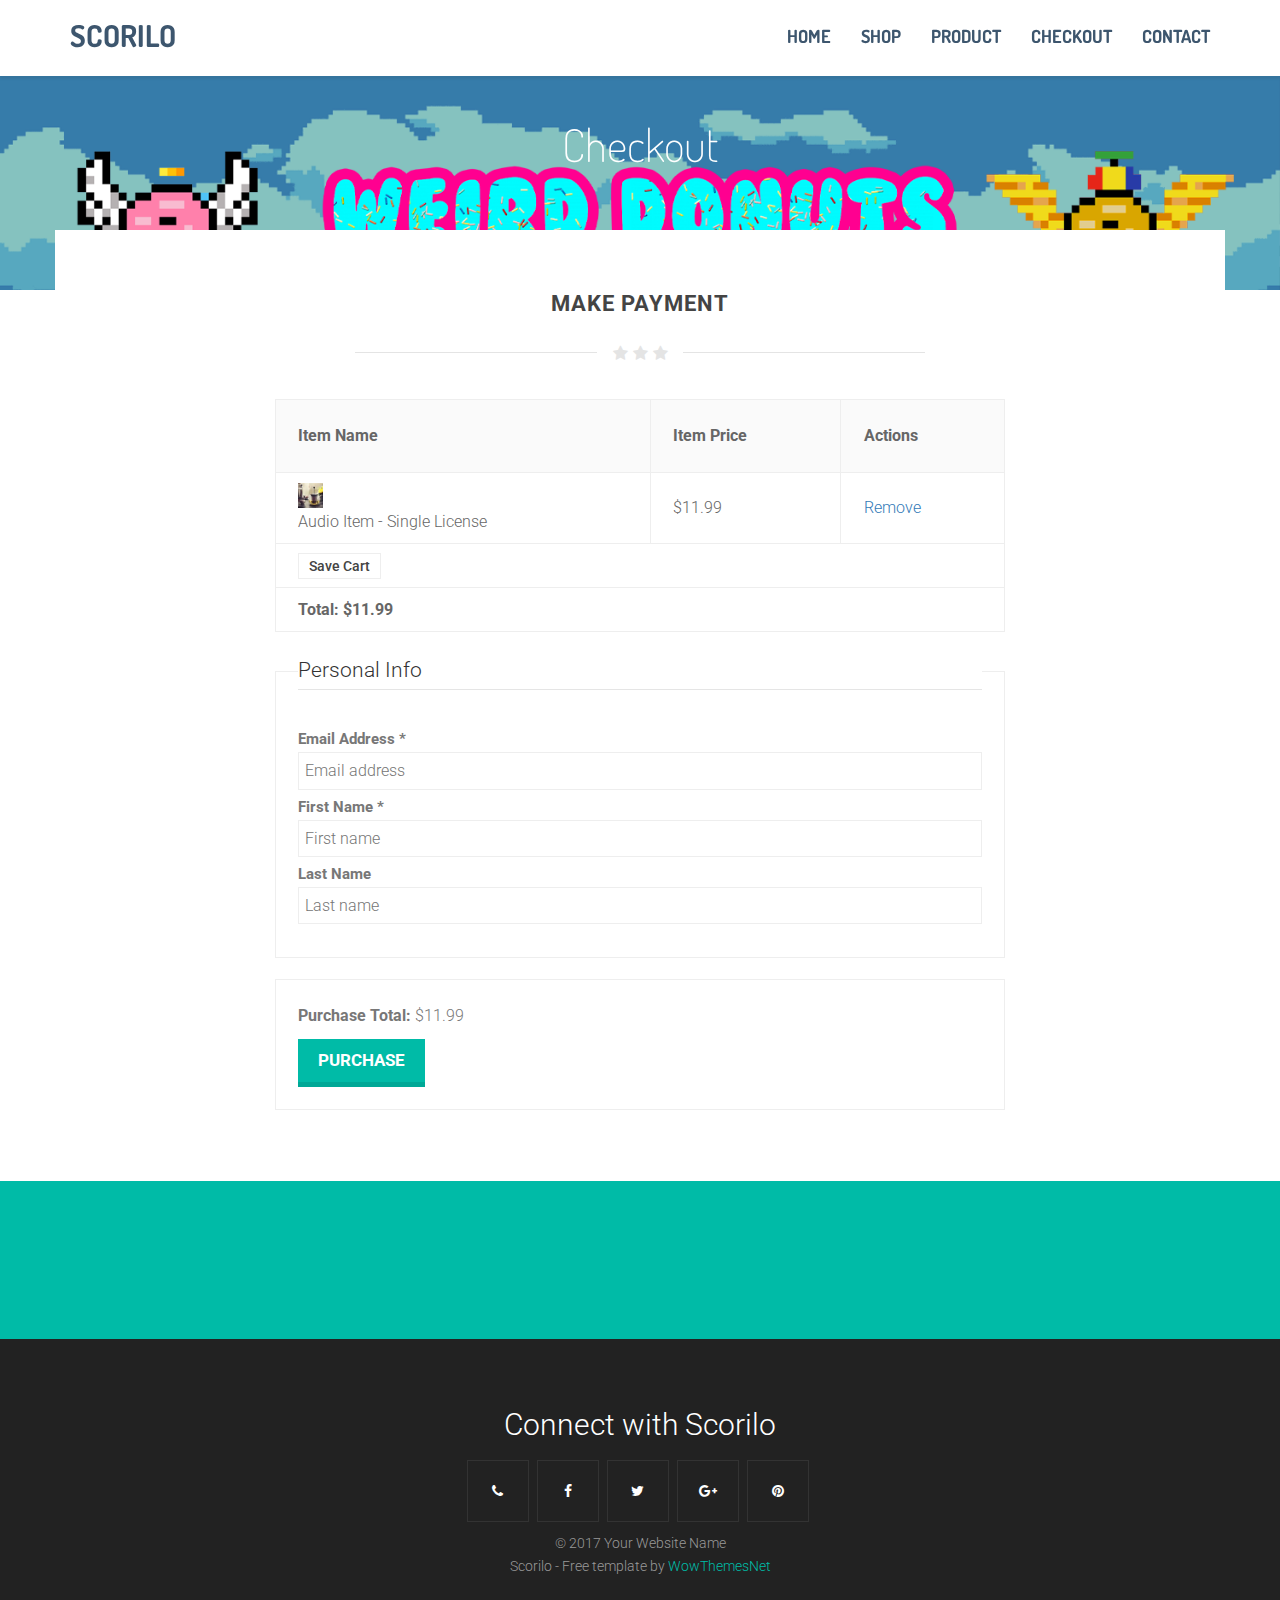
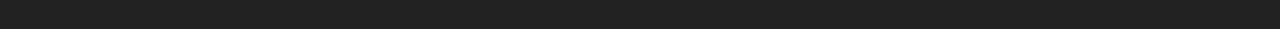
<file: checkout.html>
<!DOCTYPE html>
<html>
<head>
<meta charset="utf-8">
<meta name="viewport" content="width=device-width, initial-scale=1.0">
<meta name="generator" content="">
<link href="css/bootstrap.min.css" rel="stylesheet">
<link href="https://maxcdn.bootstrapcdn.com/font-awesome/4.6.3/css/font-awesome.min.css" rel="stylesheet">
<link href="css/style.css" rel="stylesheet">
<link href="https://fonts.googleapis.com/css?family=Dosis:200,300,400,500,600,700" rel="stylesheet">
<link href="https://fonts.googleapis.com/css?family=Roboto:200,300,400,500,600,700" rel="stylesheet">
</head>
<body>

<!-- HEADER =============================-->
<header class="item header margin-top-0">
<div class="wrapper">
	<nav role="navigation" class="navbar navbar-white navbar-embossed navbar-lg navbar-fixed-top">
	<div class="container">
		<div class="navbar-header">
			<button data-target="#navbar-collapse-02" data-toggle="collapse" class="navbar-toggle" type="button">
			<i class="fa fa-bars"></i>
			<span class="sr-only">Toggle navigation</span>
			</button>
			<a href="index.html" class="navbar-brand brand"> SCORILO </a>
		</div>
		<div id="navbar-collapse-02" class="collapse navbar-collapse">
			<ul class="nav navbar-nav navbar-right">
				<li class="propClone"><a href="index.html">Home</a></li>
				<li class="propClone"><a href="shop.html">Shop</a></li>
				<li class="propClone"><a href="product.html">Product</a></li>
				<li class="propClone"><a href="checkout.html">Checkout</a></li>
				<li class="propClone"><a href="contact.html">Contact</a></li>
			</ul>
		</div>
	</div>
	</nav>
	<div class="container">
		<div class="row">
			<div class="col-md-12 text-center">
				<div class="text-pageheader">
					<div class="subtext-image" data-scrollreveal="enter bottom over 1.7s after 0.0s">
						 Checkout
					</div>
				</div>
			</div>
		</div>
	</div>
</div>
</header>

<!-- CONTENT =============================-->
<section class="item content">
<div class="container toparea">
	<div class="underlined-title">
		<div class="editContent">
			<h1 class="text-center latestitems">MAKE PAYMENT</h1>
		</div>
		<div class="wow-hr type_short">
			<span class="wow-hr-h">
			<i class="fa fa-star"></i>
			<i class="fa fa-star"></i>
			<i class="fa fa-star"></i>
			</span>
		</div>
	</div>
	<div id="edd_checkout_wrap" class="col-md-8 col-md-offset-2">
		<form id="edd_checkout_cart_form" method="post">
			<div id="edd_checkout_cart_wrap">
				<table id="edd_checkout_cart" class="ajaxed">
				<thead>
				<tr class="edd_cart_header_row">
					<th class="edd_cart_item_name">
						 Item Name
					</th>
					<th class="edd_cart_item_price">
						 Item Price
					</th>
					<th class="edd_cart_actions">
						 Actions
					</th>
				</tr>
				</thead>
				<tbody>
				<tr class="edd_cart_item" id="edd_cart_item_0_25" data-download-id="25">
					<td class="edd_cart_item_name">
						<div class="edd_cart_item_image">
							<img width="25" height="25" src="images/scorilo2-70x70.jpg" alt="">
						</div>
						<span class="edd_checkout_cart_item_title">Audio Item - Single License</span>
					</td>
					<td class="edd_cart_item_price">
						 $11.99
					</td>
					<td class="edd_cart_actions">
						<a class="edd_cart_remove_item_btn" href="#">Remove</a>
					</td>
				</tr>
				</tbody>
				<tfoot>
				<tr class="edd_cart_footer_row">
					<th colspan="5">
						<a class="edd-cart-saving-button edd-submit button " id="edd-save-cart-button" href="#">Save Cart</a>
					</th>
				</tr>
				<tr class="edd_cart_footer_row edd_cart_discount_row" style="display:none;">
					<th colspan="5" class="edd_cart_discount">
					</th>
				</tr>
				<tr class="edd_cart_footer_row">
					<th colspan="5" class="edd_cart_total">
						 Total: <span class="edd_cart_amount" data-subtotal="11.99" data-total="11.99">$11.99</span>
					</th>
				</tr>
				</tfoot>
				</table>
			</div>
		</form>
		<div id="edd_checkout_form_wrap" class="edd_clearfix">
			<form id="edd_purchase_form" class="edd_form" action="#" method="POST">
				<fieldset id="edd_checkout_user_info">
					<legend>Personal Info</legend>
					<p id="edd-email-wrap">
						<label class="edd-label" for="edd-email">
						Email Address <span class="edd-required-indicator">*</span></label>
						<input class="edd-input required" type="email" name="edd_email" placeholder="Email address" id="edd-email" value="">
					</p>
					<p id="edd-first-name-wrap">
						<label class="edd-label" for="edd-first">
						First Name <span class="edd-required-indicator">*</span>
						</label>
						<input class="edd-input required" type="text" name="edd_first" placeholder="First name" id="edd-first" value="" required="">
					</p>
					<p id="edd-last-name-wrap">
						<label class="edd-label" for="edd-last">
						Last Name </label>
						<input class="edd-input" type="text" name="edd_last" id="edd-last" placeholder="Last name" value="">
					</p>
				</fieldset>
				<fieldset id="edd_purchase_submit">
					<p id="edd_final_total_wrap">
						<strong>Purchase Total:</strong>
						<span class="edd_cart_amount" data-subtotal="11.99" data-total="11.99">$11.99</span>
					</p>
					<input type="hidden" name="edd_action" value="purchase">
					<input type="hidden" name="edd-gateway" value="manual">
					<input type="submit" class="edd-submit button" id="edd-purchase-button" name="edd-purchase" value="Purchase">
				</fieldset>
			</form>
		</div>
	</div>
</div>
</section>

<!-- CALL TO ACTION =============================-->
<section class="content-block" style="background-color:#00bba7;">
<div class="container text-center">
	<div class="row">
		<div class="col-sm-10 col-sm-offset-1">
			<div class="item" data-scrollreveal="enter top over 0.4s after 0.1s">
				<h1 class="callactiontitle"> Promote Items Area Give Discount to Buyers <span class="callactionbutton"><i class="fa fa-gift"></i> WOW24TH</span>
				</h1>
			</div>
		</div>
	</div>
</div>
</section>

<!-- FOOTER =============================-->
<div class="footer text-center">
	<div class="container">
		<div class="row">
			<p class="footernote">
				 Connect with Scorilo
			</p>
			<ul class="social-iconsfooter">
				<li><a href="#"><i class="fa fa-phone"></i></a></li>
				<li><a href="#"><i class="fa fa-facebook"></i></a></li>
				<li><a href="#"><i class="fa fa-twitter"></i></a></li>
				<li><a href="#"><i class="fa fa-google-plus"></i></a></li>
				<li><a href="#"><i class="fa fa-pinterest"></i></a></li>
			</ul>
			<p>
				 &copy; 2017 Your Website Name<br/>
				Scorilo - Free template by <a href="https://www.wowthemes.net/">WowThemesNet</a>
			</p>
		</div>
	</div>
</div>

<!-- SCRIPTS =============================-->
<script src="js/jquery-.js"></script>
<script src="js/bootstrap.min.js"></script>
<script src="js/anim.js"></script>

</body>
</html>
</file>
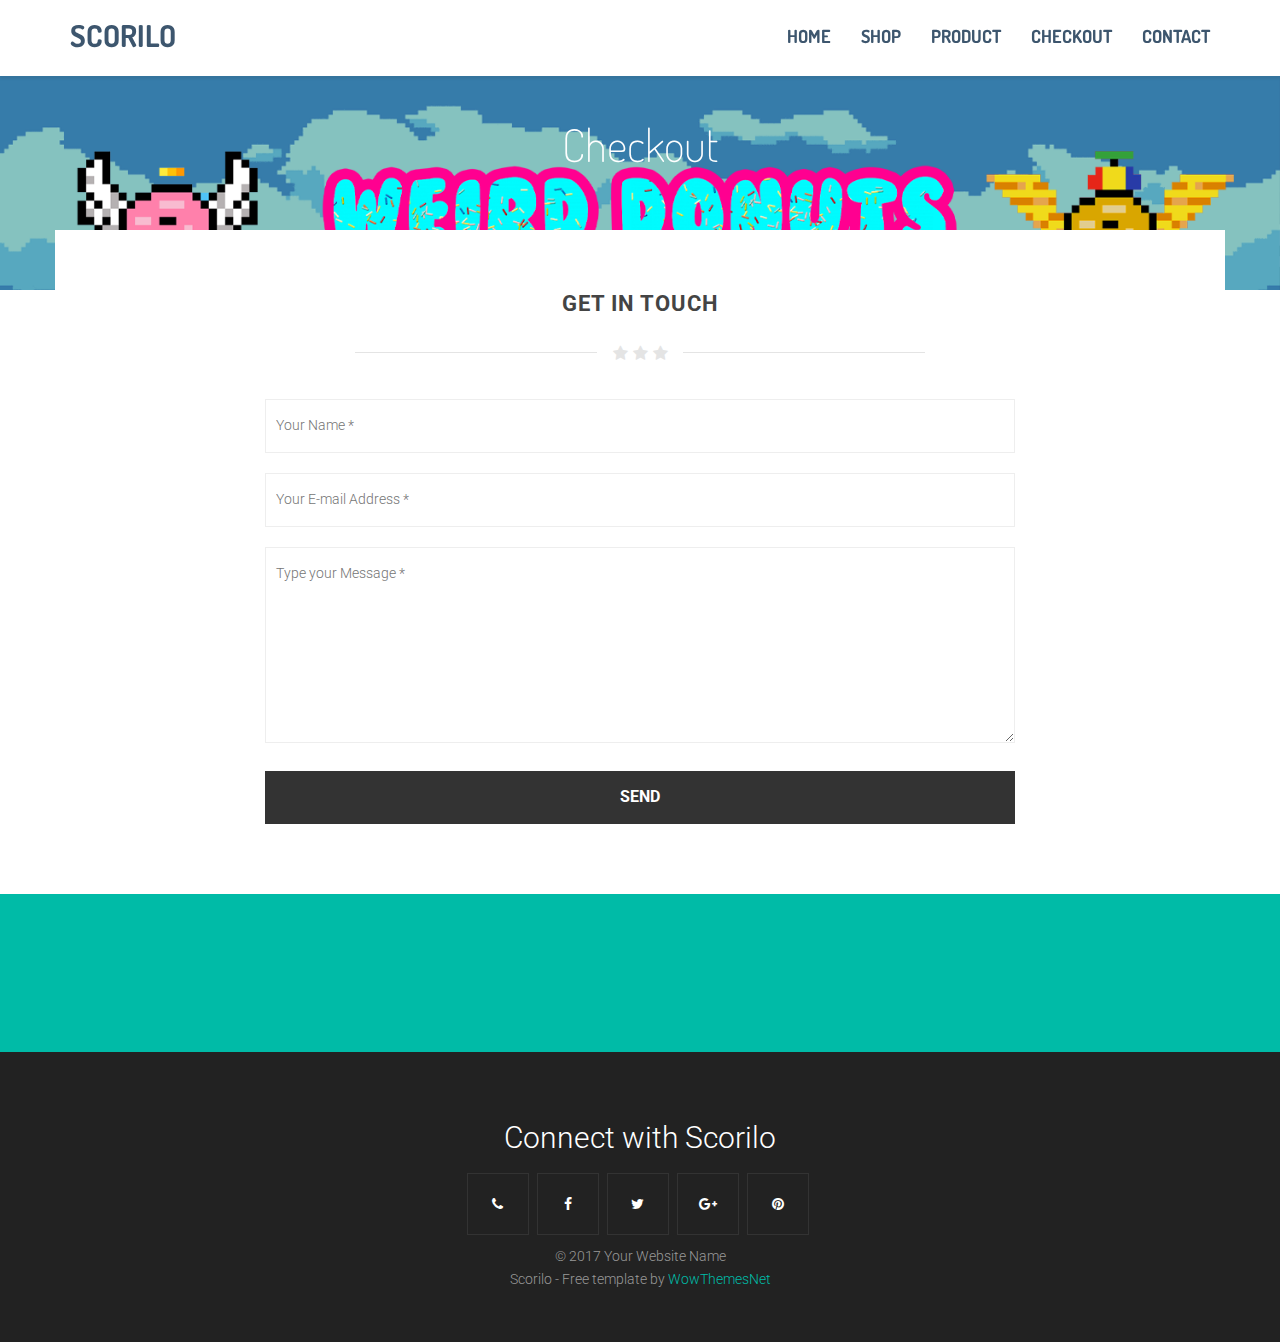
<file: contact.html>
<!DOCTYPE html>
<html>
<head>
<meta charset="utf-8">
<meta name="viewport" content="width=device-width, initial-scale=1.0">
<meta name="generator" content="">
<link href="css/bootstrap.min.css" rel="stylesheet">
<link href="https://maxcdn.bootstrapcdn.com/font-awesome/4.6.3/css/font-awesome.min.css" rel="stylesheet">
<link href="css/style.css" rel="stylesheet">
<link href="https://fonts.googleapis.com/css?family=Dosis:200,300,400,500,600,700" rel="stylesheet">
<link href="https://fonts.googleapis.com/css?family=Roboto:200,300,400,500,600,700" rel="stylesheet">
</head>
<body>

<!-- HEADER =============================-->
<header class="item header margin-top-0">
<div class="wrapper">
	<nav role="navigation" class="navbar navbar-white navbar-embossed navbar-lg navbar-fixed-top">
	<div class="container">
		<div class="navbar-header">
			<button data-target="#navbar-collapse-02" data-toggle="collapse" class="navbar-toggle" type="button">
			<i class="fa fa-bars"></i>
			<span class="sr-only">Toggle navigation</span>
			</button>
			<a href="index.html" class="navbar-brand brand"> SCORILO </a>
		</div>
		<div id="navbar-collapse-02" class="collapse navbar-collapse">
			<ul class="nav navbar-nav navbar-right">
				<li class="propClone"><a href="index.html">Home</a></li>
				<li class="propClone"><a href="shop.html">Shop</a></li>
				<li class="propClone"><a href="product.html">Product</a></li>
				<li class="propClone"><a href="checkout.html">Checkout</a></li>
				<li class="propClone"><a href="contact.html">Contact</a></li>
			</ul>
		</div>
	</div>
	</nav>
	<div class="container">
		<div class="row">
			<div class="col-md-12 text-center">
				<div class="text-pageheader">
					<div class="subtext-image" data-scrollreveal="enter bottom over 1.7s after 0.0s">
						 Checkout
					</div>
				</div>
			</div>
		</div>
	</div>
</div>
</header>
<!-- CONTENT =============================-->
<section class="item content">
<div class="container toparea">
	<div class="underlined-title">
		<div class="editContent">
			<h1 class="text-center latestitems">Get in Touch</h1>
		</div>
		<div class="wow-hr type_short">
			<span class="wow-hr-h">
			<i class="fa fa-star"></i>
			<i class="fa fa-star"></i>
			<i class="fa fa-star"></i>
			</span>
		</div>
	</div>
	<div class="row">
		<div class="col-lg-8 col-lg-offset-2">
			<div class="done">
				<div class="alert alert-success">
					<button type="button" class="close" data-dismiss="alert">×</button>
					Your message has been sent. Thank you!
				</div>
			</div>
			<form method="post" action="contact.php" id="contactform">
				<div class="form">
					<input type="text" name="name" placeholder="Your Name *">
					<input type="text" name="email" placeholder="Your E-mail Address *">
					<textarea name="comment" rows="7" placeholder="Type your Message *"></textarea>
					<input type="submit" id="submit" class="clearfix btn" value="Send">
				</div>
			</form>
		</div>
	</div>
</div>
</div>
</section>
<!-- CALL TO ACTION =============================-->
<section class="content-block" style="background-color:#00bba7;">
<div class="container text-center">
<div class="row">
	<div class="col-sm-10 col-sm-offset-1">
		<div class="item" data-scrollreveal="enter top over 0.4s after 0.1s">
			<h1 class="callactiontitle"> Promote Items Area Give Discount to Buyers <span class="callactionbutton"><i class="fa fa-gift"></i> WOW24TH</span>
			</h1>
		</div>
	</div>
</div>
</div>
</section>
<!-- FOOTER =============================-->
<div class="footer text-center">
<div class="container">
	<div class="row">
		<p class="footernote">
			 Connect with Scorilo
		</p>
		<ul class="social-iconsfooter">
			<li><a href="#"><i class="fa fa-phone"></i></a></li>
			<li><a href="#"><i class="fa fa-facebook"></i></a></li>
			<li><a href="#"><i class="fa fa-twitter"></i></a></li>
			<li><a href="#"><i class="fa fa-google-plus"></i></a></li>
			<li><a href="#"><i class="fa fa-pinterest"></i></a></li>
		</ul>
		<p>
			 &copy; 2017 Your Website Name<br/>
			Scorilo - Free template by <a href="https://www.wowthemes.net/">WowThemesNet</a>
		</p>
	</div>
</div>
</div>
<!-- SCRIPTS =============================-->
<script src="js/jquery-.js"></script>
<script src="js/bootstrap.min.js"></script>
<script src="js/anim.js"></script>
<script src="js/validate.js"></script>
</body>
</html>
</file>
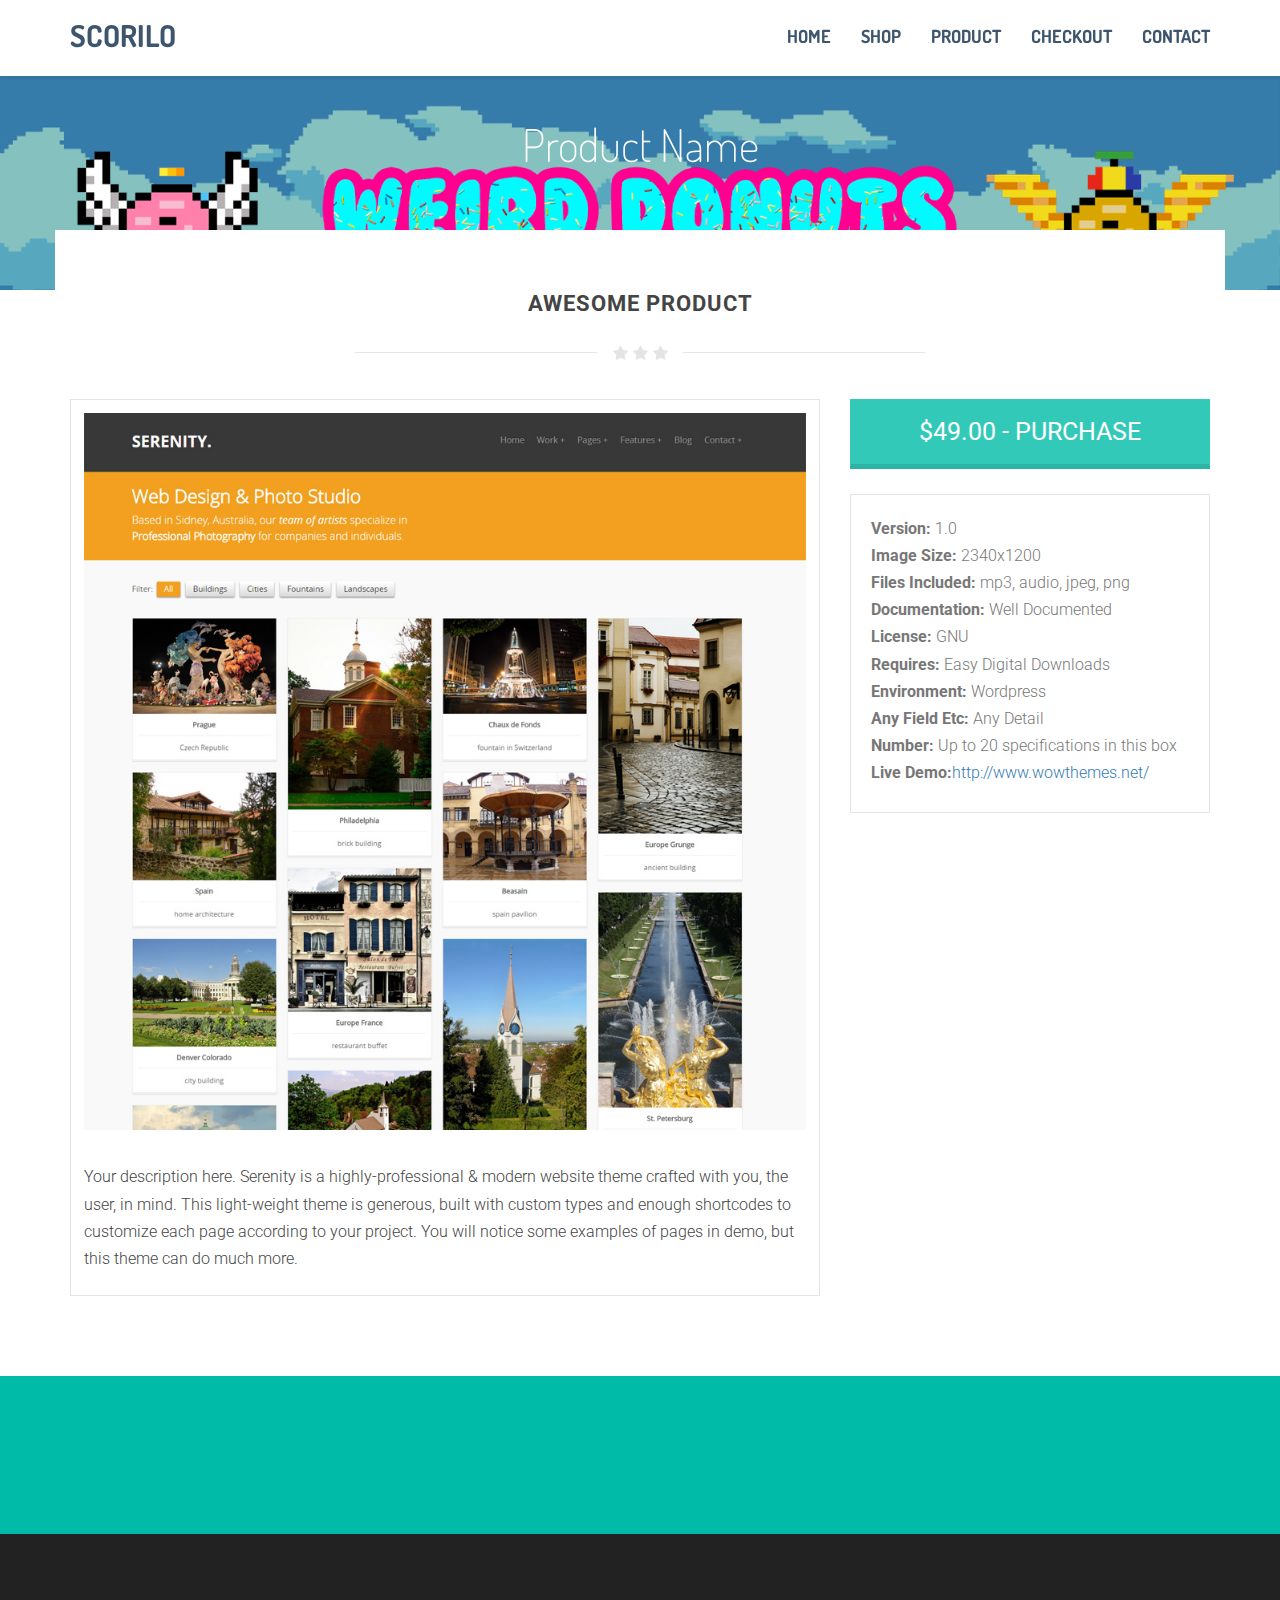
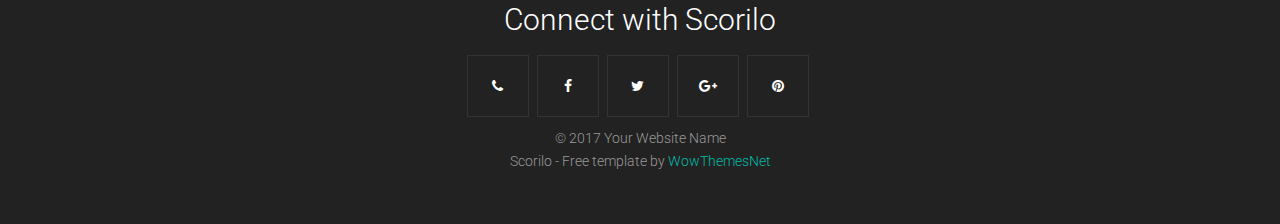
<file: product.html>
<!DOCTYPE html>
<html>
<head>
<meta charset="utf-8">
<meta name="viewport" content="width=device-width, initial-scale=1.0">
<meta name="generator" content="">
<link href="css/bootstrap.min.css" rel="stylesheet">
<link href="https://maxcdn.bootstrapcdn.com/font-awesome/4.6.3/css/font-awesome.min.css" rel="stylesheet">
<link href="css/style.css" rel="stylesheet">
<link href="https://fonts.googleapis.com/css?family=Dosis:200,300,400,500,600,700" rel="stylesheet">
<link href="https://fonts.googleapis.com/css?family=Roboto:200,300,400,500,600,700" rel="stylesheet">
</head>
<body>

<!-- HEADER =============================-->
<header class="item header margin-top-0">
<div class="wrapper">
	<nav role="navigation" class="navbar navbar-white navbar-embossed navbar-lg navbar-fixed-top">
	<div class="container">
		<div class="navbar-header">
			<button data-target="#navbar-collapse-02" data-toggle="collapse" class="navbar-toggle" type="button">
			<i class="fa fa-bars"></i>
			<span class="sr-only">Toggle navigation</span>
			</button>
			<a href="index.html" class="navbar-brand brand"> SCORILO </a>
		</div>
		<div id="navbar-collapse-02" class="collapse navbar-collapse">
			<ul class="nav navbar-nav navbar-right">
				<li class="propClone"><a href="index.html">Home</a></li>
				<li class="propClone"><a href="shop.html">Shop</a></li>
				<li class="propClone"><a href="product.html">Product</a></li>
				<li class="propClone"><a href="checkout.html">Checkout</a></li>
				<li class="propClone"><a href="contact.html">Contact</a></li>
			</ul>
		</div>
	</div>
	</nav>
	<div class="container">
		<div class="row">
			<div class="col-md-12 text-center">
				<div class="text-pageheader">
					<div class="subtext-image" data-scrollreveal="enter bottom over 1.7s after 0.0s">
						 Product Name
					</div>
				</div>
			</div>
		</div>
	</div>
</div>
</header>

<!-- CONTENT =============================-->
<section class="item content">
<div class="container toparea">
	<div class="underlined-title">
		<div class="editContent">
			<h1 class="text-center latestitems">Awesome Product</h1>
		</div>
		<div class="wow-hr type_short">
			<span class="wow-hr-h">
			<i class="fa fa-star"></i>
			<i class="fa fa-star"></i>
			<i class="fa fa-star"></i>
			</span>
		</div>
	</div>
	<div class="row">
		<div class="col-md-8">
			<div class="productbox">
				<img src="images/product2-2.jpg" alt="">
				<div class="clearfix">
				</div>
				<br/>
				<div class="product-details text-left">
					<p>
						Your description here. Serenity is a highly-professional & modern website theme crafted with you, the user, in mind. This light-weight theme is generous, built with custom types and enough shortcodes to customize each page according to your project. You will notice some examples of pages in demo, but this theme can do much more.
					</p>
				</div>
			</div>
		</div>
		<div class="col-md-4">
			<a href="#" class="btn btn-buynow">$49.00 - Purchase</a>
			<div class="properties-box">
				<ul class="unstyle">
					<li><b class="propertyname">Version:</b> 1.0</li>
					<li><b class="propertyname">Image Size:</b> 2340x1200</li>
					<li><b class="propertyname">Files Included:</b> mp3, audio, jpeg, png</li>
					<li><b class="propertyname">Documentation:</b> Well Documented</li>
					<li><b class="propertyname">License:</b> GNU</li>
					<li><b class="propertyname">Requires:</b> Easy Digital Downloads</li>
					<li><b class="propertyname">Environment:</b> Wordpress</li>
					<li><b class="propertyname">Any Field Etc:</b> Any Detail</li>
					<li><b class="propertyname">Number:</b> Up to 20 specifications in this box</li>
					<li><b class="propertyname">Live Demo:</b><a target="_blank" href="http://www.wowthemes.net/">http://www.wowthemes.net/</a></li>
				</ul>
			</div>
		</div>
	</div>
</div>
</section>

<!-- CALL TO ACTION =============================-->
<section class="content-block" style="background-color:#00bba7;">
<div class="container text-center">
	<div class="row">
		<div class="col-sm-10 col-sm-offset-1">
			<div class="item" data-scrollreveal="enter top over 0.4s after 0.1s">
				<h1 class="callactiontitle"> Promote Items Area Give Discount to Buyers <span class="callactionbutton"><i class="fa fa-gift"></i> WOW24TH</span>
				</h1>
			</div>
		</div>
	</div>
</div>
</section>

<!-- FOOTER =============================-->
<div class="footer text-center">
	<div class="container">
		<div class="row">
			<p class="footernote">
				 Connect with Scorilo
			</p>
			<ul class="social-iconsfooter">
				<li><a href="#"><i class="fa fa-phone"></i></a></li>
				<li><a href="#"><i class="fa fa-facebook"></i></a></li>
				<li><a href="#"><i class="fa fa-twitter"></i></a></li>
				<li><a href="#"><i class="fa fa-google-plus"></i></a></li>
				<li><a href="#"><i class="fa fa-pinterest"></i></a></li>
			</ul>
			<p>
				 &copy; 2017 Your Website Name<br/>
				Scorilo - Free template by <a href="https://www.wowthemes.net/">WowThemesNet</a>
			</p>
		</div>
	</div>
</div>

<!-- Load JS here for greater good =============================-->
<script src="js/jquery-.js"></script>
<script src="js/bootstrap.min.js"></script>
<script src="js/anim.js"></script>

</body>
</html>
</file>
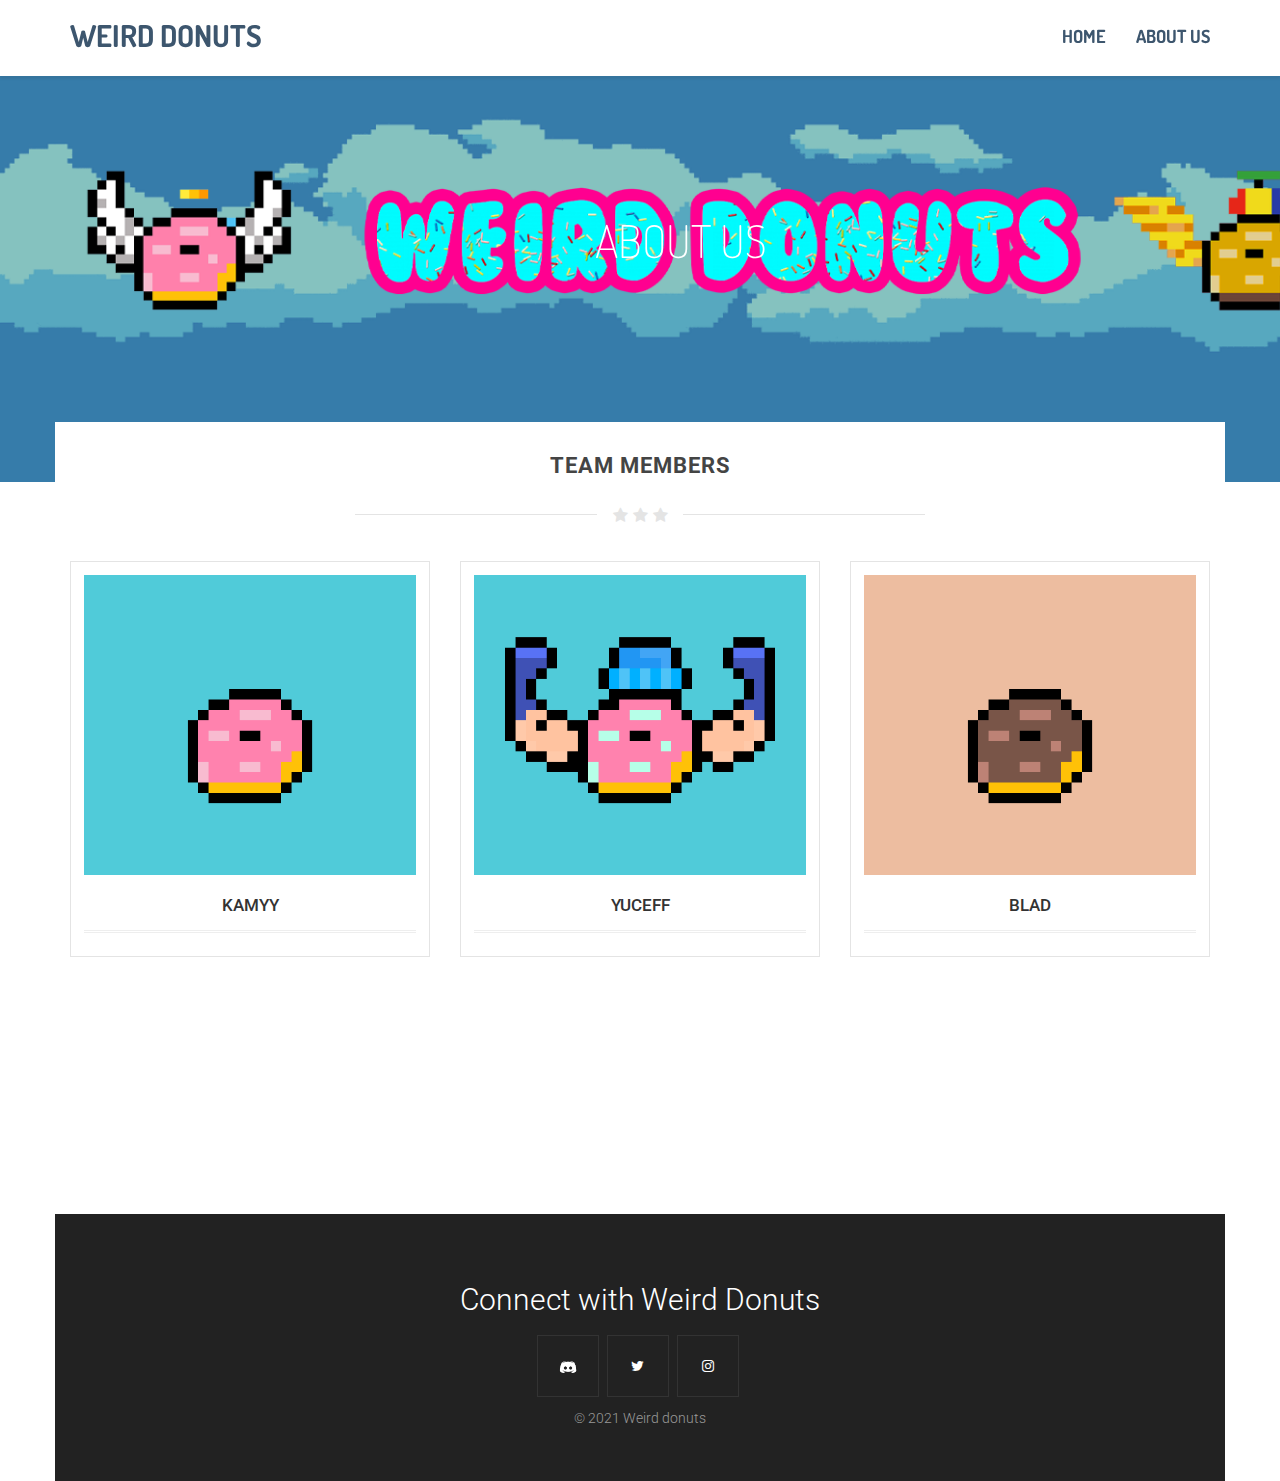
<file: shop.html>
<!DOCTYPE html>
<html>
<head>
<meta charset="utf-8">
<meta name="viewport" content="width=device-width, initial-scale=1.0">
<meta name="generator" content="">
<link href="css/bootstrap.min.css" rel="stylesheet">
<link href="https://maxcdn.bootstrapcdn.com/font-awesome/4.6.3/css/font-awesome.min.css" rel="stylesheet">
<link href="css/style.css" rel="stylesheet">
<link href="https://fonts.googleapis.com/css?family=Dosis:200,300,400,500,600,700" rel="stylesheet">
<link href="https://fonts.googleapis.com/css?family=Roboto:200,300,400,500,600,700" rel="stylesheet">
</head>
<body>

<!-- HEADER =============================-->
<header class="header123">
<div class="wrapper">
	<nav role="navigation" class="navbar navbar-white navbar-embossed navbar-lg navbar-fixed-top">
	<div class="container">
		<div class="navbar-header">
			<button data-target="#navbar-collapse-02" data-toggle="collapse" class="navbar-toggle" type="button">
			<i class="fa fa-bars"></i>
			<span class="sr-only">Toggle navigation</span>
			</button>
			<a href="index.html" class="navbar-brand brand"> WEIRD DONUTS </a>
		</div>
		<div id="navbar-collapse-02" class="collapse navbar-collapse">
			<ul class="nav navbar-nav navbar-right">
				<li class="propClone"><a href="index.html">Home</a></li>
				<li class="propClone"><a href="shop.html">About US</a></li>
				
			</ul>
		</div>
	</div>
	</nav>
	<div class="container">
		<div class="row">
			<div class="col-md-12 text-center">
				<div class="text-pageheader">
					<div class="subtext-image" data-scrollreveal="enter bottom over 1.7s after 0.1s">
						 ABOUT US
					</div>
				</div>
			</div>
		</div>
	</div>
</div>
</header>

<!-- CONTENT =============================-->
<section class="item content">
<div class="container toparea">
	<div class="underlined-title">
		<div class="editContent">
			<h1 class="text-center latestitems">TEAM MEMBERS</h1>
		</div>
		<div class="wow-hr type_short">
			<span class="wow-hr-h">
			<i class="fa fa-star"></i>
			<i class="fa fa-star"></i>
			<i class="fa fa-star"></i>
			</span>
		</div>
	</div>
	<div class="row">
		<div class="col-md-4">
			<div class="productbox">
				<div class="fadeshop">
					<div class="captionshop text-center" style="display: none;">
						<h3>Kamyy</h3>
						<p>
							Artist, Crypto/NFT Trader, Gamer/Swimmer
						</p>
						<p>
							
							<a href="https://twitter.com/0161Kamyy" class="learn-more detailslearn" target="_blank"><i class="fa fa-link"></i> Twitter</a>
						</p>
					</div>
					<span class="maxproduct"><img src="images/ok.png" alt=""></span>
				</div>
				<div class="product-details">
					<a href="#">
					<h1>Kamyy</h1>
					</a>
					<span class="price">
					<span class="edd_price"></span>
					</span>
				</div>
			</div>
		</div>
		<!-- /.productbox -->
		<div class="col-md-4">
			<div class="productbox">
				<div class="fadeshop">
					<div class="captionshop text-center" style="display: none;">
						<h3>Yuceff</h3>
						<p>
							Developer, Crypto Trader, Gamer
						</p>
						<p>
						
							<a href="https://twitter.com/Yuceff5" class="learn-more detailslearn" target="_blank"><i class="fa fa-link"></i> Twitter</a>
						</p>
					</div>
					<span class="maxproduct"><img src="images/27.png" alt=""></span>
				</div>
				<div class="product-details">
					<a href="#">
					<h1>Yuceff</h1>
					</a>
					<span class="price">
					<span class="edd_price"></span>
					</span>
				</div>
			</div>
		</div>
		<!-- /.productbox -->
		<div class="col-md-4">
			<div class="productbox">
				<div class="fadeshop">
					<div class="captionshop text-center" style="display: none;">
						<h3>Blad</h3>
						<p>
							GAMER, BODY BUILDER, BOXER
						</p>
						<p>
						
							<a href="https://twitter.com/ahmedhnifi" class="learn-more detailslearn" target="_blank"><i class="fa fa-link"></i> Twitter </a>
						</p>
					</div>
					<span class="maxproduct"><img src="images/noo.png" alt=""></span>
				</div>
				<div class="product-details">
					<a href="#">
					<h1>BLAD</h1>
					</a>
					<span class="price">
					<span class="edd_price"></span>
					</span>
				</div>
			</div>
		</div>
		<!-- /.productbox -->
	

<!-- CALL TO ACTION =============================-->
<section  class="content-block"  >
<div   class="container text-center">
<div   class="row">
	<div  class="col-sm-10 col-sm-offset-1">
		<div   class="item" data-scrollreveal="enter top over 0.4s after 0.1s">
			<h1  style="background-color: turquoise; padding: 3em; margin: 0;"  class="callactiontitle"> WEIRD DONUTS <span  class="callactionbutton"><i class="fa fa-star"></i> </span>
			</h1>
		</div>
	</div>
</div>
</div>
</section>

<!-- FOOTER =============================-->
<div class="footer text-center">
	<div class="container">
		<div class="row">
			<p class="footernote">
				 Connect with Weird Donuts
			</p>
			<ul class="social-iconsfooter">
					<li><a href="https://discord.gg/GwtAJ6rY" target="_blank"><img style="width: 30px;"src="images/discord2.png" style="display: inline-block;"></a></li>
				
				<li><a href="https://twitter.com/WeirdDonuts" target="_blank"><i class="fa fa-twitter"></i></a></li>
				<li><a href="https://www.instagram.com/weird_donuts/" target="_blank"><i class="fa fa-instagram"></i></a></li>
				
			</ul>
			<p>
				 &copy; 2021 Weird donuts<br/>
				<a href="https://www.wowthemes.net/"></a>
			</p>
		</div>
	</div>
	</div>

<!-- Load JS here for greater good =============================-->
<script src="js/jquery-.js"></script>
<script src="js/bootstrap.min.js"></script>
<script src="js/anim.js"></script>
<script>
//----HOVER CAPTION---//	  
jQuery(document).ready(function ($) {
	$('.fadeshop').hover(
		function(){
			$(this).find('.captionshop').fadeIn(150);
		},
		function(){
			$(this).find('.captionshop').fadeOut(150);
		}
	);
});
</script>
</body>
</html>
</file>
<file: css/style.css>
/*
Scorilo 1.0.1 - HTML Template by WowThemes.net
Visit: https://www.wowthemes.net
================================================== */
body {
	font-family:Roboto;
	font-weight:300;
	font-size:16px;
	color:#777;
	line-height:1.7;
}
h1,h2,h3,h4,h5,h6 {
	font-family:Roboto;
	font-weight:700;
}
.unstyle ul li,.unstyle ol li,ul.unstyle li,ol.unstyle li {
	list-style:none;
	line-height:inherit;
}
.text-left {
	text-align:left !Important;
}
a:hover {
	text-decoration:none;
}
.content-block {
	padding:50px 0;
	margin-top:50px;
}
.navbar-lg {
	min-height:76px;
}
.navbar-lg .navbar-brand {
	line-height:1;
	padding-top:20px;
	padding-bottom:26px;
	font-size:30px;
}
.navbar-toggle:before {
	background-image:url(../images/menu.png);
	background-repeat:no-repeat;
}
header .navbar-white a {
	color:#3D566E;
	font-weight:700;
}
.item.content,.item.portfolio,.item.team,.item.pricing,.item.contact {
	padding-top:40px;
	padding-bottom:0px;
}
.padding-top-100 {
	padding-top:180px !important;
}
.padding-bottom-40 {
	padding-bottom:40px !important;
}
header .navbar-white {
	background:#fff;
	box-shadow:0px 3px 2px 0px rgba(50,50,50,0.1);
}
.item.header {
	background-image:url(../images/homeimg.png);
	background-repeat:no-repeat;
	background-position:0% top;
	background-size:cover;
	background-attachment:scroll;
	background-color:rgba(0,0,0,0);
}
.navbar-nav,.navbar>.container .navbar-brand {
	font-family:Dosis;
	text-transform:uppercase;
}
	.text-homeimage {
	text-align:center;
	color:#fff;
	z-index:2;
	position:relative;
	font-size:75px;
	line-height:90px;
	text-transform:uppercase;
	padding-top:190px;
	padding-bottom:190px;
	font-weight:700;
	font-family:Dosis;
}
.text-pageheader {
	 text-align:center;
	color:#fff;
	z-index:2;
	position:relative;
	font-size:45px;
	line-height:90px;
	text-transform:uppercase;
	padding-top:100px;
	padding-bottom:100px;
	font-weight:700;
	font-family:Dosis;
}
.subtext-image {
	text-transform:none;
	font-weight:100 !Important;
}
.toparea {
	background:#fff;
	margin-top:-100px;
	padding-top:30px;
}
.numbertext {
	font-weight:700;
	font-size:20px;
	line-height:38px;
	color:#444;
	text-transform:uppercase;
	display:block;
	margin-bottom:10px;
}
.numberstep {
	background-color:#00bba7;
	border-radius:50%;
	color:#fff;
	margin-right:4px;
	text-align:center;
	height:60px;
	width:60px;
	line-height:60px;
	display:inline-block;
	font-size:25px;
	font-weight:700;
	margin-top:20px;
}
h1.latestitems {
	font-size:22px;
	line-height:28px;
	color:#444;
	text-transform:uppercase;
	letter-spacing:1px;
	margin-top:0;
}
.wow-hr {
	position:relative;
	font-size:0;
	text-align:center;
	height:24px;
	margin:auto;
	margin-top:2%;
	margin-bottom:3%;
	width:50%;
	padding:2px 0;
	overflow:hidden;
	clear:both;
}
.wow-hr-h:before {
	left:-13px;
	margin-left:-50%;
	background:#f7f7f7;
}
.wow-hr-h:after {
	left:13px;
	margin-right:-50%;
}
.wow-hr-h:before,.wow-hr-h:after {
	display:inline-block;
	content:"";
	height:1px;
	width:50%;
	margin-top:9px;
	vertical-align:top;
	position:relative;
	background-color:#e4e4e4;
}
.wow-hr-h i {
	font-size:16px;
	line-height:20px;
	height:20px;
	width:20px;
	vertical-align:top;
	text-align:center;
	color:#e4e4e4;
}
.paddingtop0 {
	padding-top:0 !Important;
}
.paddingbottom20 {
	padding-bottom:20px !Important;
}
.homebrowseitems {
	text-decoration:none;
	background-color:#00bba7;
	font-weight:700;
	font-size:20px;
	border:0;
	padding:13px 39px;
	letter-spacing:1px;
	margin-top:-20px;
	display:inline-block;
	color:#fff;
	margin-bottom:0px;
}
.homebrowseitemsicon {
	color:#fff;
	display:inline-block;
	padding:13px 20px;
	margin-top:-13px;
	margin-bottom:-13px;
	margin-right:-39px;
	margin-left:15px;
	background:rgba(0,0,0,0.2);
}
a.homebrowseitems:hover {
	color:#fff;
	opacity: 0.8;
}
/*==============================================* SHOP *===============================================*/
img {
	max-width: 100%;
}
/*Product Box*/
.maxproduct {
	max-height:300px;
	overflow:hidden;
	display:inline-block;
}
.selem {
	font-size:12px;
}
.productbox {
	background:#fff;
	padding:13px;
	border:1px solid #e4e4e4;
	margin-bottom:30px;
}
.latest-items .productbox {
	margin-bottom:30px;
}
.productbox h1 {
	display:block;
	font-size:17px;
	text-transform:uppercase;
	margin-top:15px;
	border-bottom:double medium #eee;
	padding-bottom:15px;
	margin-bottom:10px;
	font-weight:500;
	color:#333;
}
.product-details {
	padding:6px 0 0 0;
	text-align:center;
	color:#444;
}
.productbox .price {
	font-weight:400px;
}
.shopsection .productbox {
	margin-bottom:30px;
}
.captionshop {
	display:none;
	position:absolute;
	top:0;
	left:0;
	background-color:#00bba7;
	width:100%;
	height:100%;
}
.captionshop h3,.captionshop p {
	color:#fff;
	margin:20px;
}
.captionshop h3 {
	margin:30px 20px 10px;
}
.captionshop p {
	font-size:15px;
	margin:0 20px 15px;
}
.captionshop a.learn-more {
	padding:8px 12px;
	background:transparent;
	color:#fff;
	font-weight:bold;
	text-decoration:none;
	border:1px solid;
	display:inline-block;
	min-width:120px;
	text-transform:uppercase;
	font-size:16px;
}
.captionshop a.learn-more.detailslearn {
	margin-left:-1px;
}
.captionshop a.learn-more:hover {
	background:#fff;
	color:#00bba7;
	display:inline-block;
	border:1px solid #fff;
}

.fadeshop {
	position:relative;
	 max-height:300px;
}
.properties-box {
	padding:20px 20px 15px 20px;
	border:1px solid #e4e4e4;
	margin-top:25px;
	clear:both;
	float:none;
	line-height:1.7;
}
.slide-text {
	position:relative;
	color:#666;
	overflow:hidden;
	text-align:center;
	font-size:22px;
	font-weight:300;
	line-height:35px;
	max-width:75%;
	margin:0px auto;
	margin-top:0px;
}
.edd-submit.button {
	font-size:20px;
	border:0px;
	padding:7px 20px;
	text-decoration:none;
	color:#444;
	text-align:center;
	font-weight:400;
	background:#fff;
	text-transform:uppercase;
	border-radius:0;
	border-bottom:5px solid rgba(0,0,0,0.1);
	background-color:#00bba7;
	color:#fff;
}
.edd-submit.button,.edd-submit.button:visited {
	background-color:#00bba7;
	color:#fff;
	border-bottom:5px solid rgba(0,0,0,0.1);
}
.edd-submit.button:hover {
	opacity:0.8;
}
.rightarea-price .edd-submit.button {
	font-size:25px;
	padding:14px 25px;
	text-decoration:none;
	color:#fff;
	text-align:center;
	font-weight:400;
	border-bottom:5px solid rgba(0,0,0,0.1);
	text-transform:uppercase;
	border-radius:0;
}
.rightarea-price .edd_purchase_submit_wrapper a.edd-add-to-cart.edd-has-js,.rightarea-price .edd-submit.button {
	display:block;
}
.edd-submit.button.active,.edd-submit.button:focus,.edd-submit.button:hover {
	color:#fff;
}
#edd-purchase-button,.edd-submit,input[type=submit].edd-submit {
	background-color:#00bba7;
	color:#fff;
	border:0;
	border-radius:0;
	border-bottom:5px solid rgba(0,0,0,0.1);
	font-size:17px;
	font-weight:700;
}
#edd_checkout_cart a.edd-cart-saving-button,th input[type=submit].edd-submit {
	text-decoration:none;
	padding:4px 10px;
	text-transform:none;
	font-size:14px;
	background:#fff;
	color:#444;
	border:1px solid #eee;
	font-weight:500;
}
#edd_checkout_cart input.edd-item-quantity {
	padding-left:10px;
}
.edd-cart-added-alert {
	border:2px solid green;
	padding:7px 10px;
	margin-bottom:30px;
	float:right;
	display:inline;
	margin-left:20px;
}
.btn-buynow {
	font-size:25px;
	padding:14px 25px;
	text-decoration:none;
	color:#fff;
	text-align:center;
	font-weight:400;
	border-bottom:5px solid rgba(0,0,0,0.1);
	text-transform:uppercase;
	border-radius:0;
	display:block;
	background:#33c9b9;
}
.rightarea-price .edd-cart-ajax-alert {
	display:inline;
}
.rightarea-price .edd-cart-added-alert {
	border:2px solid green;
	padding:16px 10px;
	top:2px;
	position:absolute;
	margin-left:20px;
	clear:both;
	float:none;
	margin-bottom:0px;
}
.rightarea-price .edd_download_purchase_form {
	margin-bottom:0;
}
.rightarea-price .edd_go_to_checkout {
	clear:both;
	float:none;
	margin-bottom:0px;
}
.rightarea-price .edd-submit.button {
	display:block;
	clear:both;
	float:none;
	margin-bottom:0px;
}
.edd_empty_cart {
	padding:20px;
	display:block;
	background-color:#fcf8e3;
	border:#faebcc 1px solid;
	color:#8a6d3b;
	text-align:center;
	margin-bottom:200px;
}
.headercart {
	color:#fff;
	font-size:21px;
	display:block;
	padding-top:45px;
	font-weight:300;
	letter-spacing:1px;
	z-index:2;
	position:relative;
}
.headercart a {
	z-index:2;
	position:relative;
	color:#fff;
}
.filtertagscats a {
	color:#999;
	border:1px solid #ccc;
	padding:5px 10px;
	margin-right:10px;
	margin-bottom:13px;
	display:inline-block;
	text-transform:uppercase;
	font-size:13px !Important;
}
table#edd_purchase_receipt td,table#edd_purchase_receipt th,table#edd_purchase_receipt_products td,table#edd_purchase_receipt_products th {
	text-align:left;
	border:1px solid #eee;
	padding:10px;
}
#edd_checkout_cart {
	text-align:left;
	width:100%;
	border:none;
	margin:0 0 21px;
	table-layout:auto;
}
#edd_checkout_cart .edd_cart_header_row th {
	background:#fafafa;
	padding:1.387em;
}
#edd_checkout_cart td,#edd_checkout_cart th {
	text-align:left;
	border:1px solid #eee;
	color:#666;
	padding:.5em 1.387em;
}
#edd_checkout_form_wrap fieldset {
	border:1px solid #eee;
	padding:1.387em;
	margin:0 0 21px;
}
legend {
	display:inline-block !Important;
}
#edd_checkout_form_wrap label {
	font-weight:700;
	display:block;
	position:relative;
	line-height:100%;
	font-size:95%;
	margin:0 0 5px;
}
#edd_checkout_form_wrap input[type=text],#edd_checkout_form_wrap input[type=email],#edd_checkout_form_wrap input[type=password],#edd_checkout_form_wrap input[type=tel],#edd_checkout_form_wrap textarea {
	padding:4px 6px;
}
#edd_checkout_form_wrap input.edd-input,#edd_checkout_form_wrap textarea.edd-input {
	display:inline-block;
	width:100%;
	border:1px solid #eee;
}
.myaccountsection legend {
	-webkit-padding-start:0;
	text-transform:uppercase;
	margin-bottom:20px;
	font-weight:700;
	display:block;
}
.myaccountsection #edd_login_form {
	margin-top:20px;
}
.myaccountsection #edd_login_form input,.myaccountsection #edd_login_form select {
	margin-bottom:0;
	margin-left:10px;
}
.myaccountsection #edd_login_form input[type="submit"] {
	margin-left:0px;
}
.myaccountsection input,.myaccountsection select {
	margin-bottom:20px;
	padding:7px 5px;
}
.myaccountsection input[type="submit"] {
	background:#333;
	padding:7px 20px;
	color:#fff;
	border:0px;
	margin-left: 0px;
}
/* WOW Fancy Box 3================================================== */
.infoarea .maintitle,.maintitle {
	font-size:22px;
	line-height:28px;
	color:#444;
	text-transform:uppercase;
	margin-bottom:40px;
	letter-spacing:1px;
}
.infoareaicon {
	font-size:40px;
	position:absolute;
	top:-18px;
	left:43%;
	background:#fff;
	padding-left:10px;
	padding-right:10px;
	color:#00bba7;
}
.infoareawrap {
	border:1px solid #eee;
	padding:20px;
}
.infoareawrap h1.subtitle {
	margin-top:20px;
	color:#444;
	text-transform:uppercase;
	font-size:16px;
	letter-spacing:1px;
	margin-bottom: 15px;
}
/* the text box */
.slide-text {
	position:relative;
	color:#666;
	overflow:hidden;
	text-align:center;
	font-size:22px;
	font-weight:300;
	line-height:35px;
	max-width:75%;
	margin:0px auto;
}
.slide-text img {
	border-radius:50%;
	max-width:100px;
	margin:20px 0;
}
.slide-text p {
	margin-top:0px;
	font-size:19px;
}
.slide-text a p {
	color:#666;
}
.slide-text h2 {
	font-style:normal;
	font-size:24px;
	line-height:28px;
	color:#444;
	text-transform:uppercase;
	letter-spacing:1px;
	margin-bottom:15px;
	margin-top:0;
}
.callactiontitle {
	font-size:25px;
	font-weight:300;
	color:#fff;
}
.callactionbutton {
	border:1px solid;
	padding:10px 20px;
	margin-left:30px;
}
.footer ul.social-iconsfooter li {
	display:inline-block;
	float:none;
	position:relative;
	background:transparent;
	margin-right:5px;
	border:1px solid #333;
}
.footer ul.social-iconsfooter li a {
	color:#fff;
	width:60px;
	height:60px;
	line-height:60px;
	display:inline-block;
}
.footer {
	background:#222;
	color:#999;
	font-size:14px;
	padding:60px 0 40px 0;
	margin-top:0px;
}
ul,ol {
	-moz-padding-start:0px;
	-webkit-padding-start:0px;
	-khtml-padding-start:0px;
	-o-padding-start:0px;
	padding-start:0px;
	padding-left:0px;
}
.footernote {
	font-size:30px;
	color:#fff;
}
.footer a {
	color:#00bba7;
}
#contactform input,#contactform textarea {
	border:0px;
	border:1px solid #eee;
	width:100%;
	background-color:transparent;
	padding:14px 10px;
	margin-bottom:20px;
	border-radius:0;
	font-size:14px;
}
#contactform .btn {
	background:#333;
	color:#fff;
	border:1px solid #333;
	font-size:16px;
	font-weight:700;
	text-transform:uppercase;
}
.done {
	display:none;
}
.error input,input.error,.error textarea,textarea.error {
	background-color:#ffffff;
	border-bottom:2px solid orangered !Important;
	transition:border linear 0.2s,box-shadow linear 0.2s;
}
@media (min-width:768px) {
	.navbar-lg .navbar-nav>li>a {
		padding-top:26px;
		padding-bottom:26px;
		 font-size:18px;
	}
	.navbar-lg .navbar-nav>li>a:hover,.navbar-lg .navbar-nav>li>a:active {
		background:#fff;
		color: #00bba7;
	}
}
.header123{background-image:url(../images/homeimg.png);
	background-repeat:no-repeat;
	background-position:0% top;
	background-size:cover;
	padding: 6em;
	
	background-attachment:scroll;
	background-color:rgba(0,0,0,0);}
</file>
